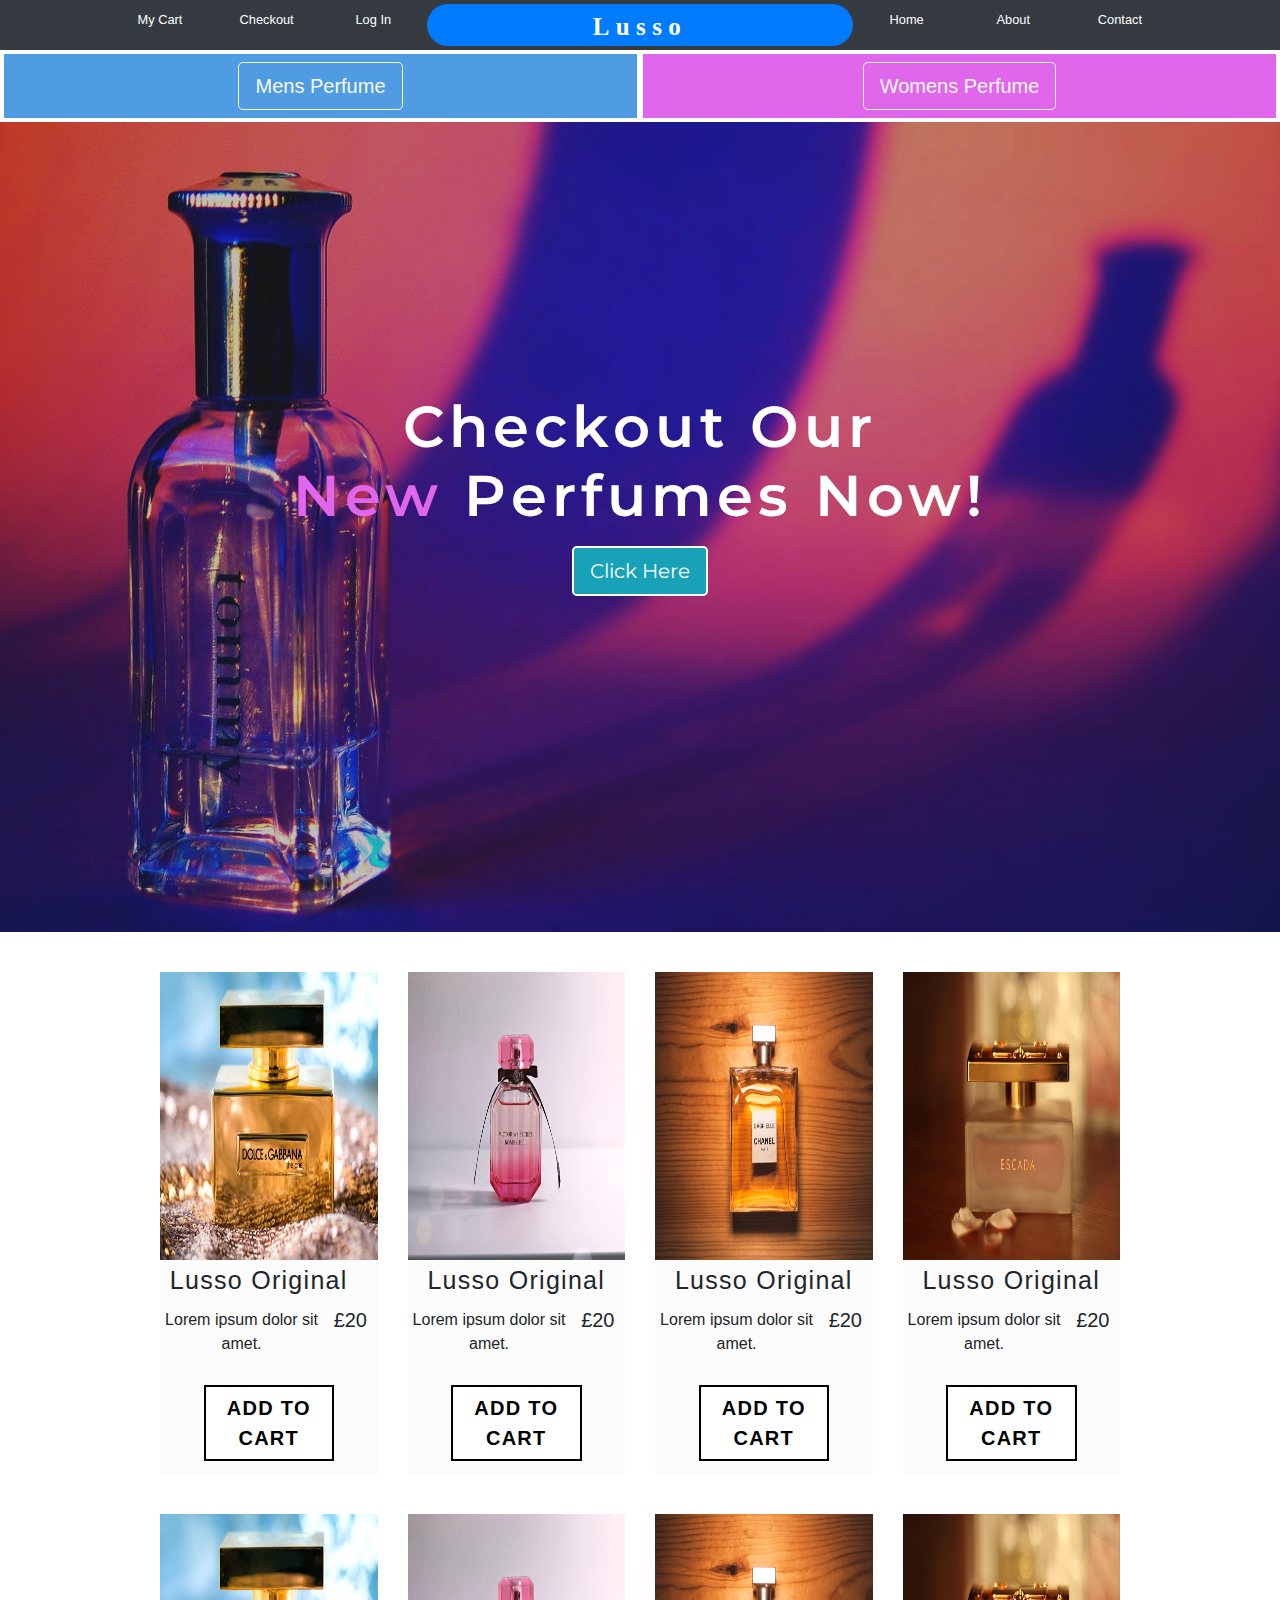
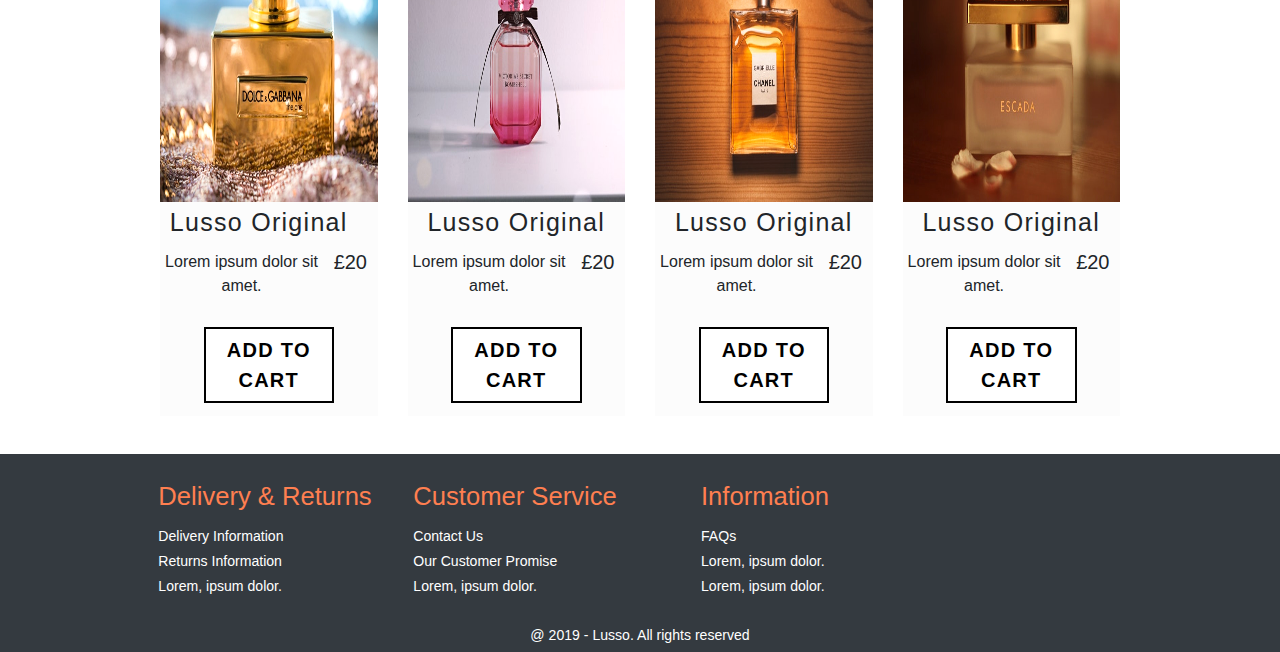
<file: Projects/AdumsWebsite/index.html>
<!DOCTYPE html>
<html lang="en">
<head>
    <meta charset="UTF-8">
    <meta name="viewport" content="width=device-width, initial-scale=1.0">
    <meta http-equiv="X-UA-Compatible" content="ie=edge">

    <!-- Css - Files -->
    <link 
    rel="stylesheet" 
    href="CSS/style.css">

    <link 
    href="https://stackpath.bootstrapcdn.com/bootstrap/4.3.1/css/bootstrap.min.css" 
    rel="stylesheet" 
    integrity="sha384-ggOyR0iXCbMQv3Xipma34MD+dH/1fQ784/j6cY/iJTQUOhcWr7x9JvoRxT2MZw1T" 
    crossorigin="anonymous">

    <link 
    href="https://fonts.googleapis.com/css?family=Montserrat|Roboto+Slab&display=swap"
    rel="stylesheet"> 

    <link rel="stylesheet" 
    href="https://cdnjs.cloudflare.com/ajax/libs/font-awesome/4.7.0/css/font-awesome.min.css">

    <link rel="stylesheet" href="https://use.fontawesome.com/releases/v5.8.2/css/all.css" 
          integrity="sha384-oS3vJWv+0UjzBfQzYUhtDYW+Pj2yciDJxpsK1OYPAYjqT085Qq/1cq5FLXAZQ7Ay" 
          crossorigin="anonymous">



    <title>Lusso</title>
</head>

<body>
    
    <!--        --><!--        --><!--        -->

    <!--        --><!-- Navbar --><!--        -->
    
    <!--        --><!--        --><!--        -->
    
    <div class="container-fluid bg-dark">
        <div class="row  pt-1 text-white j-nav">
            <div class="col-md-1 pt-2 text-center"><h1 class="nav-links"></h1></div>
            <div class="col-md-1 pt-2 text-center"><h1 class="nav-links">My Cart</h1></div>
            <div class="col-md-1 pt-2 text-center"><h1 class="nav-links">Checkout</h1></div>
            <div class="col-md-1 pt-2 text-center"><h1 class="nav-links">Log In</h1></div>
            <div class="col-md-4 mb-1 text-center pt-1 logo bg-primary">Lusso</div>
            <div class="col-md-1 pt-2 text-center"><h1 class="nav-links" id="home">Home</h1></div>
            <div class="col-md-1 pt-2 text-center"><h1 class="nav-links">About</h1></div>
            <div class="col-md-1 pt-2 text-center"><h1 class="nav-links">Contact</h1></div>
            <div class="col-md-1 pt-2 text-center"><h1 class="nav-links"></h1></div>
        </div>
    </div>

    <div class="container-fluid">
        <div class="p-1 row j-perfume">

            <div class="col-md-6 text-center j-men p-1">
                <button type="button" class="btn btn-outline-light m-1 btn-lg">Mens Perfume</button>
            </div>

            <div class="col-md-6 text-center j-women p-1">
                <button type="button" class="btn btn-outline-light m-1 btn-lg">Womens Perfume</button>
            </div>

        </div>
    </div>


    <!--        --><!--         --><!--        -->

    <!--        --><!--  Intro  --><!--        -->
    
    <!--        --><!--         --><!--        -->

    <div class="j-container">
        <img class="j-img" src="CSS/images/img1.jpg" alt="">

        <div class="j-heading">
            <h1 class="text-white pb-2">
                Checkout Our<br> <span class="j-text">New</span>  Perfumes Now!
            </h1>
            <button type="button" class="btn btn-info btn-lg j-btn">Click Here</button>
        </div>
    </div>




    <!--        --><!--            --><!--        -->

    <!--        --><!--  Products  --><!--        -->
    
    <!--        --><!--            --><!--        -->



    <div class="product-container j-section">
        <!-- <h1 class="text-center j-product-heading">Products</h1> -->

        <div class="row">

            <div class="col-md-3 j-product">
                <img class="product-img" src="CSS/images/product-img1.jpg" alt="">
                <div class="product-info text-center">
                    <h1 class="product-heading"> Lusso Original<i class="fas fa-sort-down"></i></h1>
                    <p class="product-details">Lorem ipsum dolor sit amet.</p>
                    <h1 class="product-price">£20</h1>
                    <button type="button" class="product-buy">Add to cart</button>
                </div>
            </div>

            <div class="col-md-3 j-product">
                <img class="product-img" src="CSS/images/product-img2.jpg" alt="">
                <div class="product-info text-center">
                    <h1 class="product-heading"> Lusso Original </h1>
                    <p class="product-details">Lorem ipsum dolor sit amet.</p>
                    <h1 class="product-price">£20</h1>
                    <button type="button" class="product-buy">Add to cart</button>
                </div>
            </div>

            <div class="col-md-3 j-product">
            <img class="product-img" src="CSS/images/product-img3.jpg" alt="">
                <div class="product-info text-center">
                    <h1 class="product-heading"> Lusso Original </h1>
                    <p class="product-details">Lorem ipsum dolor sit amet.</p>
                    <h1 class="product-price">£20</h1>
                    <button type="button" class="product-buy">Add to cart</button>
                </div>
            </div>

            <div class="col-md-3 j-product">
                <img class="product-img" src="CSS/images/product-img4.jpg" alt="">
                <div class="product-info text-center">
                    <h1 class="product-heading"> Lusso Original </h1>
                    <p class="product-details">Lorem ipsum dolor sit amet.</p>
                    <h1 class="product-price">£20</h1>
                    <button type="button" class="product-buy">Add to cart</button>
                </div>
            </div>

            <div class="col-md-3 j-product">
                <img class="product-img" src="CSS/images/product-img1.jpg" alt="">
                <div class="product-info text-center">
                    <h1 class="product-heading"> Lusso Original<i class="fas fa-sort-down"></i></h1>
                    <p class="product-details">Lorem ipsum dolor sit amet.</p>
                    <h1 class="product-price">£20</h1>
                    <button type="button" class="product-buy">Add to cart</button>
                </div>
            </div>

            <div class="col-md-3 j-product">
                <img class="product-img" src="CSS/images/product-img2.jpg" alt="">
                <div class="product-info text-center">
                    <h1 class="product-heading"> Lusso Original </h1>
                    <p class="product-details">Lorem ipsum dolor sit amet.</p>
                    <h1 class="product-price">£20</h1>
                    <button type="button" class="product-buy">Add to cart</button>
                </div>
            </div>

            <div class="col-md-3 j-product">
            <img class="product-img" src="CSS/images/product-img3.jpg" alt="">
                <div class="product-info text-center">
                    <h1 class="product-heading"> Lusso Original </h1>
                    <p class="product-details">Lorem ipsum dolor sit amet.</p>
                    <h1 class="product-price">£20</h1>
                    <button type="button" class="product-buy">Add to cart</button>
                </div>
            </div>

            <div class="col-md-3 j-product">
                <img class="product-img" src="CSS/images/product-img4.jpg" alt="">
                <div class="product-info text-center">
                    <h1 class="product-heading"> Lusso Original </h1>
                    <p class="product-details">Lorem ipsum dolor sit amet.</p>
                    <h1 class="product-price">£20</h1>
                    <button type="button" class="product-buy">Add to cart</button>
                </div>
            </div>

            <!-- <div class="col-md-12">
                <div class="product-footer text-center">
                    <h1>Information</h1>
                    Lorem ipsum dolor sit amet consectetur, 
                    adipisicing elit. Sint molestias voluptatibus voluptatum expedita 
                    vero dignissimos, vel dolorum nisi adipisci accusamus ducimus quo 
                    debitis ex dolorem doloribus maxime velit consequuntur at.
                </div>
            </div> -->
        </div>
    </div>



    <!--        --><!--          --><!--        -->

    <!--        --><!--  Footer  --><!--        -->
    
    <!--        --><!--          --><!--        -->


    <div class="container-fluid bg-dark">
        <div class="footer">

            <div class="footerFirst">
                <h1 class="footerHeading">Delivery & Returns</h1>
                <h1 class="footerContent" id="delivery">Delivery Information</h1>
                <h1 class="footerContent" id="return">Returns Information</h1>
                <h1 class="footerContent">Lorem, ipsum dolor.</h1>
            </div>

            <div class="footerSecond">
                <h1 class="footerHeading">Customer Service</h1>
                <h1 class="footerContent">Contact Us</h1>
                <h1 class="footerContent">Our Customer Promise</h1>
                <h1 class="footerContent">Lorem, ipsum dolor.</h1>
            </div>

            <div class="footerThird">
                <h1 class="footerHeading">Information</h1>
                <h1 class="footerContent">FAQs</h1>
                <h1 class="footerContent">Lorem, ipsum dolor.</h1>
                <h1 class="footerContent">Lorem, ipsum dolor.</h1>
            </div>

            <div class="footerFourth">
                <h1 class="socialLinks"><i class="fab fa-instagram"></i></h1>
                <h1 class="socialLinks"><i class="fab fa-instagram"></i></h1>
                <h1 class="socialLinks"><i class="fab fa-instagram"></i></h1>
                <h1 class="socialLinks"><i class="fab fa-instagram"></i></h1>
            </div>

            <div class="footerFooter">
                <h1 class="footerText">@ 2019 - Lusso. All rights reserved</h1>
            </div>

        </div>
    </div>







<script src="https://code.jquery.com/jquery-3.4.1.js"
integrity="sha256-WpOohJOqMqqyKL9FccASB9O0KwACQJpFTUBLTYOVvVU="
crossorigin="anonymous"></script>
<script src="JavaScript/main.js"></script>
</body>
</html>
</file>
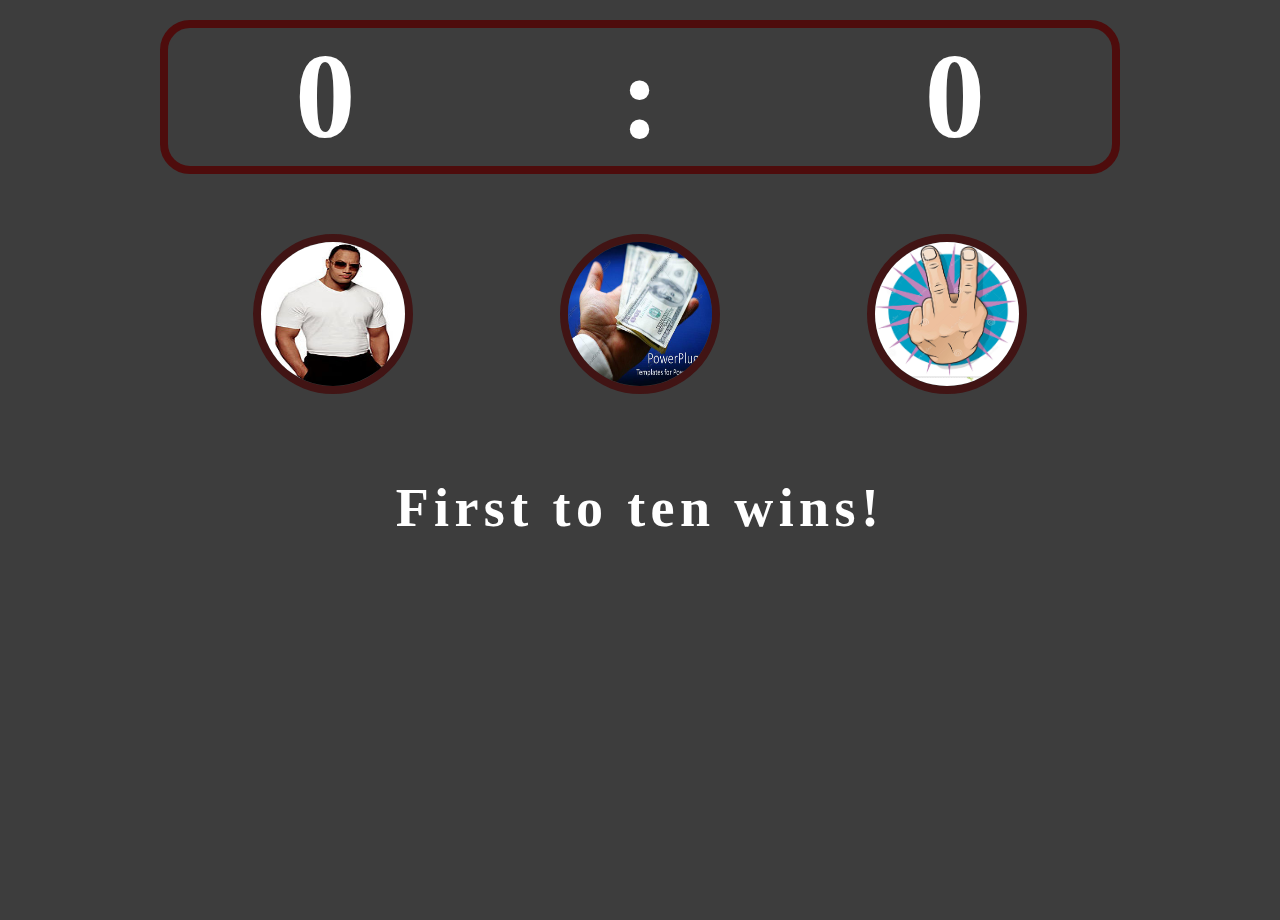
<file: Projects/RockPaperScissors/index.html>
<!DOCTYPE html>
<html lang="en">
<head>
    <meta charset="UTF-8">
    <meta name="viewport" content="width=device-width, initial-scale=1.0">
    <meta http-equiv="X-UA-Compatible" content="ie=edge">
    <link rel="stylesheet" href="Css/style.css">
    <title>Document</title>
</head>
<body>

<div class="scoreContainer">
    <h2 id="userScore">0</h2>
    <h2>:</h2>
    <h2 id="computerScore">0</h2>
</div>


<div class="rpsContainer">
    <img src="rock.png"  title="rock" alt="rock" onclick="rock()" id="rock">
    <img src="paper.png"  title="paper" alt="paper" onclick="paper()" id="paper">
    <img src="scissors.png" title="scissors" alt="scissors" onclick="scissors()" id="scissors">
</div>

<div class="resultContainer">
    <h1 id="result">First to ten wins!</h1>
</div>

<script
  src="https://code.jquery.com/jquery-3.4.1.js"
  integrity="sha256-WpOohJOqMqqyKL9FccASB9O0KwACQJpFTUBLTYOVvVU="
  crossorigin="anonymous"></script>
<script src="Javascript/main.js"></script>

</body>
</html>
</file>
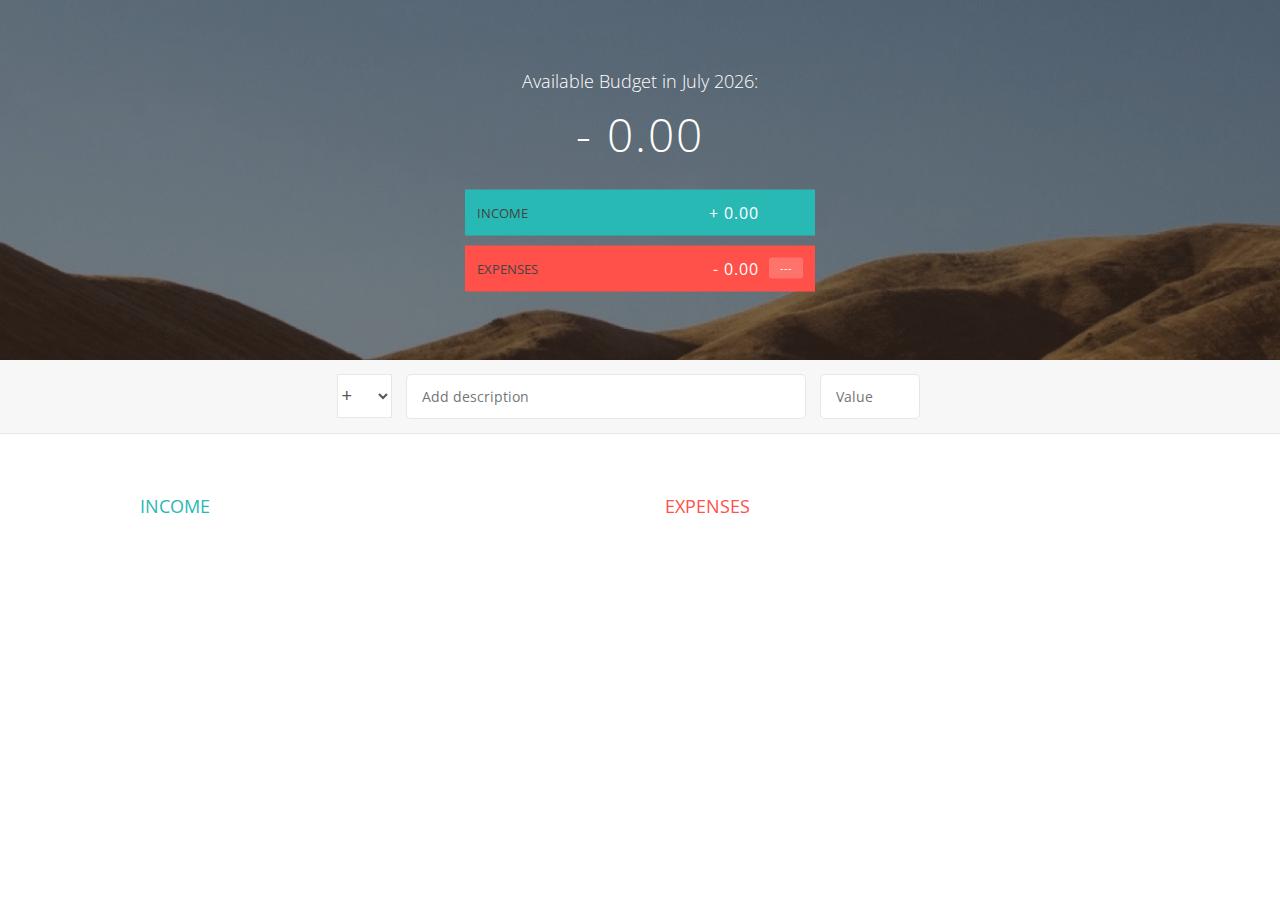
<file: Projects/todoApp/index.html>
<!DOCTYPE html>
<html lang="en">
    <head>
        <meta charset="UTF-8">
        <link href="https://fonts.googleapis.com/css?family=Open+Sans:100,300,400,600" rel="stylesheet" type="text/css">
        <link href="http://code.ionicframework.com/ionicons/2.0.1/css/ionicons.min.css" rel="stylesheet" type="text/css">
        <link type="text/css" rel="stylesheet" href="style.css">
        <meta http-equiv="X-UA-Compatible" content="IE=8;FF=3;OtherUA=4" />
        <title>Budgety</title>
    </head>
    <body>
        
        <div class="top">
            <div class="budget">
                <div class="budget__title">
                    Available Budget in <span class="budget__title--month">%Month%</span>:
                </div>
                
                <div class="budget__value"></div>
                
                <div class="budget__income clearfix">
                    <div class="budget__income--text">Income</div>
                    <div class="right">
                        <div class="budget__income--value">+ 4,300.00</div>
                        <div class="budget__income--percentage">&nbsp;</div>
                    </div>
                </div>
                
                <div class="budget__expenses clearfix">
                    <div class="budget__expenses--text">Expenses</div>
                    <div class="right clearfix">
                        <div class="budget__expenses--value">- 1,954.36</div>
                        <div class="budget__expenses--percentage">45%</div>
                    </div>
                </div>
            </div>
        </div>
        
        
        
        <div class="bottom">
            <div class="add">
                <div class="add__container">
                    <select class="add__type">
                        <option value="inc" selected>+</option>
                        <option value="exp">-</option>
                    </select>
                    <input type="text" class="add__description" placeholder="Add description">
                    <input type="number" class="add__value" placeholder="Value">
                    <button class="add__btn"><i class="ion-ios-checkmark-outline"></i></button>
                </div>
            </div>
            
            <div class="container clearfix">
                <div class="income">
                    <h2 class="icome__title">Income</h2>
                    
                    <div class="income__list">
                       
                        <!--
                        <div class="item clearfix" id="income-0">
                            <div class="item__description">Salary</div>
                            <div class="right clearfix">
                                <div class="item__value">+ 2,100.00</div>
                                <div class="item__delete">
                                    <button class="item__delete--btn"><i class="ion-ios-close-outline"></i></button>
                                </div>
                            </div>
                        </div>
                        
                        <div class="item clearfix" id="income-1">
                            <div class="item__description">Sold car</div>
                            <div class="right clearfix">
                                <div class="item__value">+ 1,500.00</div>
                                <div class="item__delete">
                                    <button class="item__delete--btn"><i class="ion-ios-close-outline"></i></button>
                                </div>
                            </div>
                        </div>
                        -->
                        
                    </div>
                </div>
                
                
                
                <div class="expenses">
                    <h2 class="expenses__title">Expenses</h2>
                    
                    <div class="expenses__list">
                       
                        <!--
                        <div class="item clearfix" id="expense-0">
                            <div class="item__description">Apartment rent</div>
                            <div class="right clearfix">
                                <div class="item__value">- 900.00</div>
                                <div class="item__percentage">21%</div>
                                <div class="item__delete">
                                    <button class="item__delete--btn"><i class="ion-ios-close-outline"></i></button>
                                </div>
                            </div>
                        </div>

                        <div class="item clearfix" id="expense-1">
                            <div class="item__description">Grocery shopping</div>
                            <div class="right clearfix">
                                <div classs="item__value">- 435.28</div>
                                <div class="item__percentage">10%</div>
                                <div class="item__delete">
                                    <button class="item__delete--btn"><i class="ion-ios-close-outline"></i></button>
                                </div>
                            </div>
                        </div>
                        -->
                        
                    </div>
                </div>
            </div>
            
            
        </div>
        
        <script src="app.js"></script>
    </body>
</html>
</file>
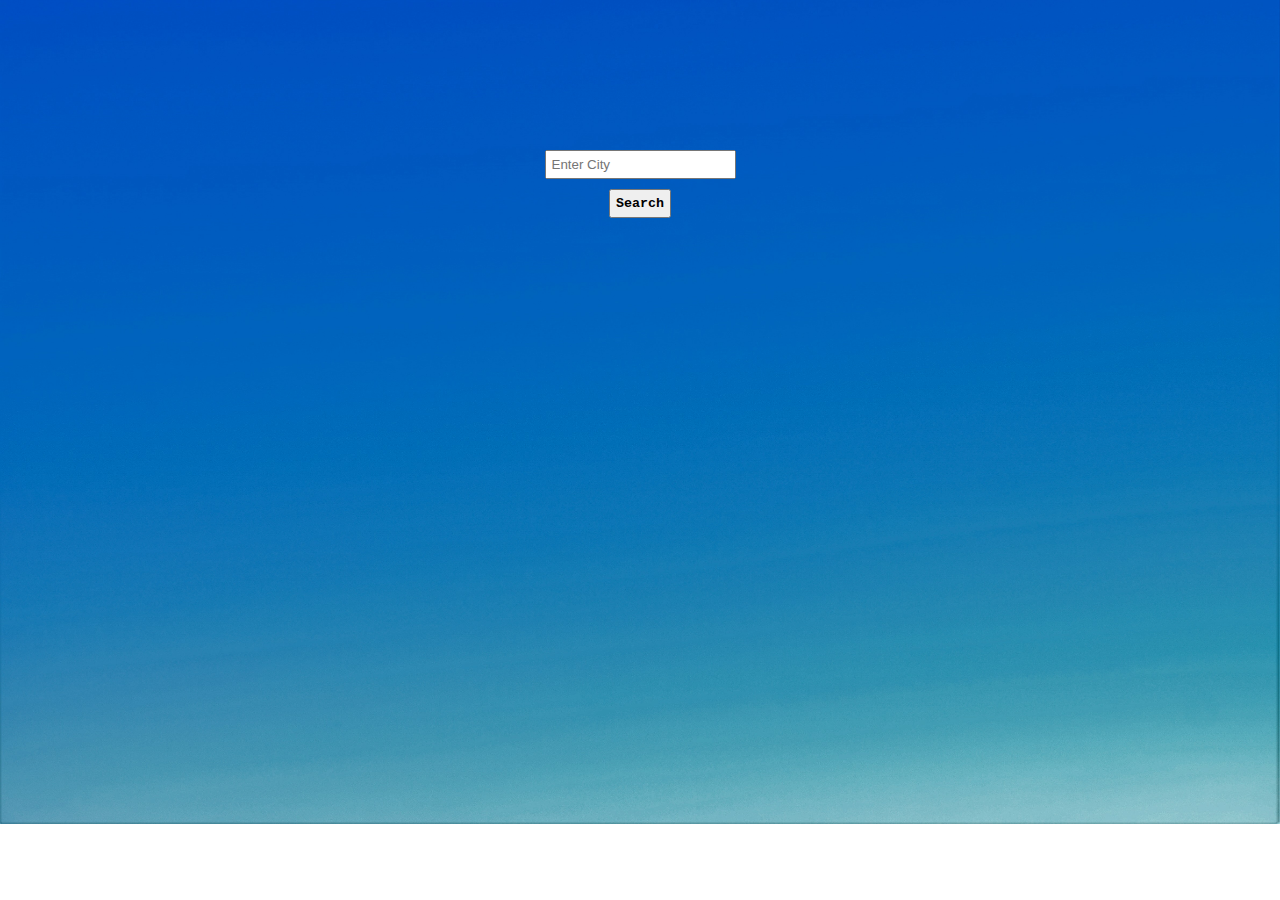
<file: Projects/weatherApp/index.html>
<!DOCTYPE html>
<html lang="en">
<head>
    <meta charset="UTF-8">
    <meta name="viewport" content="width=device-width, initial-scale=1.0">
    <meta http-equiv="Content-Security-Policy" content="ie=edge">
    <title>Weather App</title>
    <link rel="stylesheet" href="css/style.css">
</head>
<body>
    
    
    <div class="container1">
        <input id="place" type="text" placeholder="Enter City"></input>
        <button id="btn1" onclick="getWeather()">Search</button>
    </div>

     <div class="container" id="info">
         
     </div>

    <script
  src="https://code.jquery.com/jquery-3.4.1.js"
  integrity="sha256-WpOohJOqMqqyKL9FccASB9O0KwACQJpFTUBLTYOVvVU="
  crossorigin="anonymous"></script>
    <script src="js/main.js"></script>
</body>
</html>
</file>
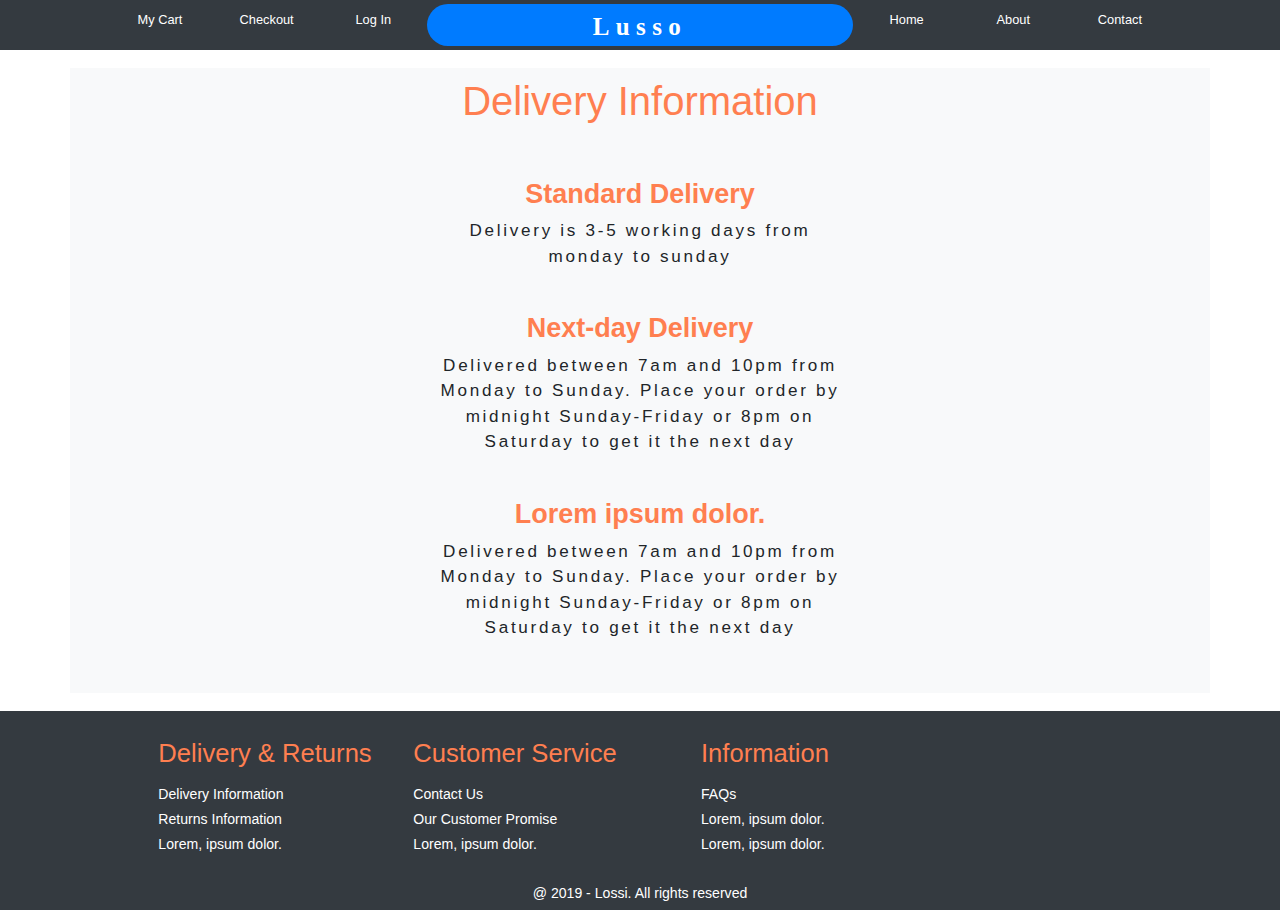
<file: Projects/AdumsWebsite/delivery.html>
<!DOCTYPE html>
<html lang="en">
<head>
    <meta charset="UTF-8">
    <meta name="viewport" content="width=device-width, initial-scale=1.0">
    <meta http-equiv="X-UA-Compatible" content="ie=edge">

    <link 
    rel="stylesheet" 
    href="CSS/style.css">

    <link 
    href="https://stackpath.bootstrapcdn.com/bootstrap/4.3.1/css/bootstrap.min.css" 
    rel="stylesheet" 
    integrity="sha384-ggOyR0iXCbMQv3Xipma34MD+dH/1fQ784/j6cY/iJTQUOhcWr7x9JvoRxT2MZw1T" 
    crossorigin="anonymous">

    <link rel="stylesheet" href="https://use.fontawesome.com/releases/v5.8.2/css/all.css" 
    integrity="sha384-oS3vJWv+0UjzBfQzYUhtDYW+Pj2yciDJxpsK1OYPAYjqT085Qq/1cq5FLXAZQ7Ay" 
    crossorigin="anonymous">

    <title>Document</title>
</head>
<body>
    
    <!--        --><!--        --><!--        -->

    <!--        --><!-- Navbar --><!--        -->
    
    <!--        --><!--        --><!--        -->
    <div class="container-fluid bg-dark">
        <div class="row  pt-1 text-white j-nav">
            <div class="col-md-1 pt-2 text-center"><h1 class="nav-links"></h1></div>
            <div class="col-md-1 pt-2 text-center"><h1 class="nav-links">My Cart</h1></div>
            <div class="col-md-1 pt-2 text-center"><h1 class="nav-links">Checkout</h1></div>
            <div class="col-md-1 pt-2 text-center"><h1 class="nav-links">Log In</h1></div>
            <div class="col-md-4 mb-1 text-center pt-1 logo bg-primary">Lusso</div>
            <div class="col-md-1 pt-2 text-center"><h1 class="nav-links" id="home">Home</h1></div>
            <div class="col-md-1 pt-2 text-center"><h1 class="nav-links">About</h1></div>
            <div class="col-md-1 pt-2 text-center"><h1 class="nav-links">Contact</h1></div>
            <div class="col-md-1 pt-2 text-center"><h1 class="nav-links"></h1></div>
        </div>
    </div>


    <!--        --><!--                 --><!--        -->

    <!--        --><!-- DeliverySection --><!--        -->
    
    <!--        --><!--                 --><!--        -->
    <div class="container bg-light delivery">
        <div class="deliveryHeader">
            <h1 class="text-center">Delivery Information</h1>
        </div>
        <div class="deliveryContainer">
            <div class="deliveryContent">
                <h1 class="deliveryTextHeading">Standard Delivery</h1>
                <p class="deliveryText">
                    Delivery is 3-5 working days from monday to sunday
                </p>
            </div>
            <div class="deliveryContent">
                <h1 class="deliveryTextHeading">Next-day Delivery</h1>
                <p class="deliveryText">
                    Delivered between 7am and 10pm from Monday to Sunday.
                    Place your order by midnight Sunday-Friday or 8pm on 
                    Saturday to get it the next day
                </p>
            </div>
            <div class="deliveryContent">
                <h1 class="deliveryTextHeading">Lorem ipsum dolor.</h1>
                <p class="deliveryText">
                    Delivered between 7am and 10pm from Monday to Sunday.
                    Place your order by midnight Sunday-Friday or 8pm on 
                    Saturday to get it the next day
                </p>
            </div>
        </div>
    </div>


    <!--        --><!--          --><!--        -->

    <!--        --><!--  Footer  --><!--        -->
    
    <!--        --><!--          --><!--        -->

    <div class="container-fluid bg-dark">
            <div class="footer">
                <div class="footerFirst">
                    <h1 class="footerHeading">Delivery & Returns</h1>
                    <h1 class="footerContent" id="delivery">Delivery Information</h1>
                    <h1 class="footerContent" id="return">Returns Information</h1>
                    <h1 class="footerContent">Lorem, ipsum dolor.</h1>
                </div>
                <div class="footerSecond">
                    <h1 class="footerHeading">Customer Service</h1>
                    <h1 class="footerContent">Contact Us</h1>
                    <h1 class="footerContent">Our Customer Promise</h1>
                    <h1 class="footerContent">Lorem, ipsum dolor.</h1>
                </div>
                <div class="footerThird">
                    <h1 class="footerHeading">Information</h1>
                    <h1 class="footerContent">FAQs</h1>
                    <h1 class="footerContent">Lorem, ipsum dolor.</h1>
                    <h1 class="footerContent">Lorem, ipsum dolor.</h1>
                </div>
                <div class="footerFourth">
                    <h1 class="socialLinks"><i class="fab fa-instagram"></i></h1>
                    <h1 class="socialLinks"><i class="fab fa-instagram"></i></h1>
                    <h1 class="socialLinks"><i class="fab fa-instagram"></i></h1>
                    <h1 class="socialLinks"><i class="fab fa-instagram"></i></h1>
                </div>
                <div class="footerFooter">
                    <h1 class="footerText">@ 2019 - Lossi. All rights reserved</h1>
                </div>
            </div>
        </div>


<script src="https://code.jquery.com/jquery-3.4.1.js"
integrity="sha256-WpOohJOqMqqyKL9FccASB9O0KwACQJpFTUBLTYOVvVU="
crossorigin="anonymous"></script>
<script src="JavaScript/main.js"></script>
</body>
</html>
</file>
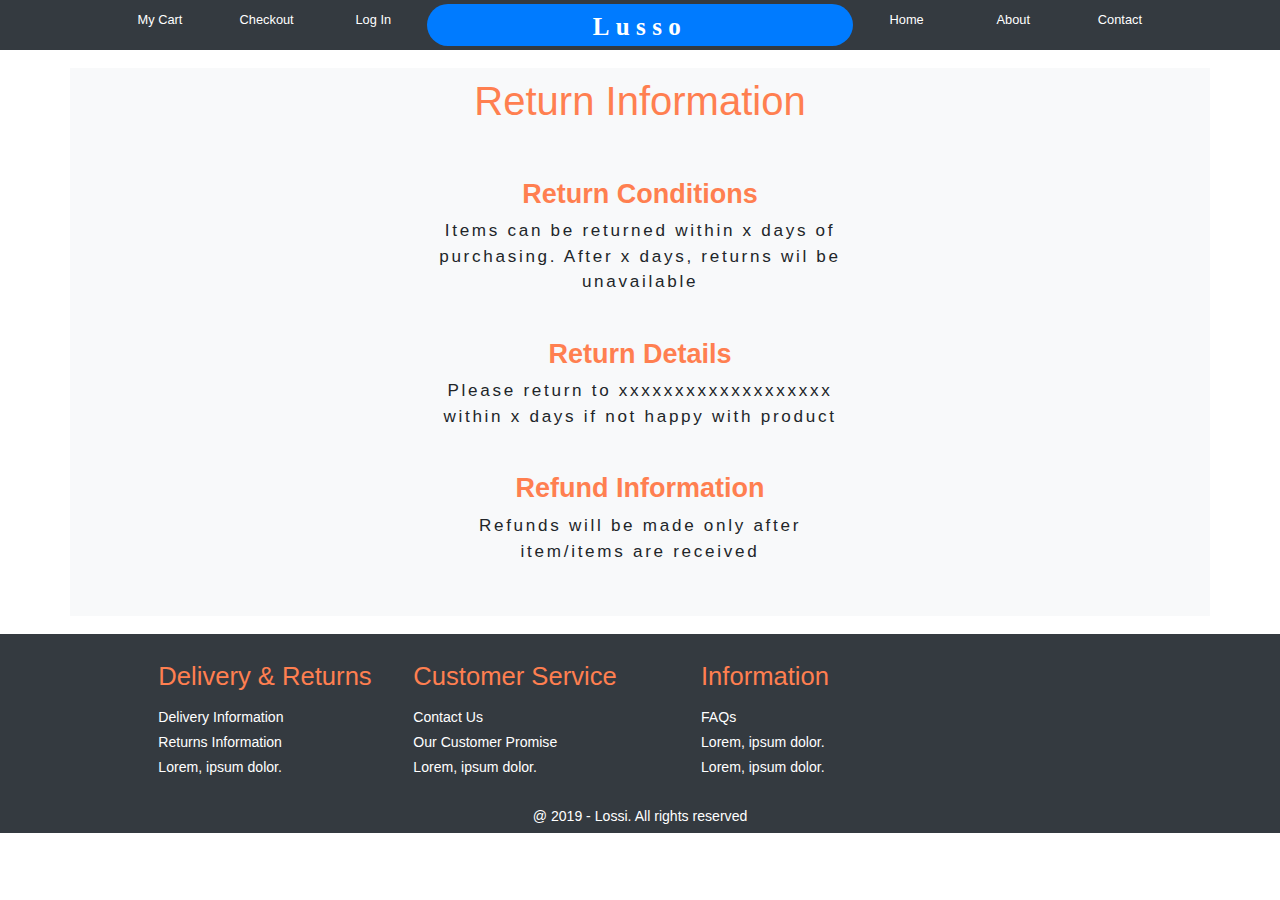
<file: Projects/AdumsWebsite/return.html>
<!DOCTYPE html>
<html lang="en">
<head>
    <meta charset="UTF-8">
    <meta name="viewport" content="width=device-width, initial-scale=1.0">
    <meta http-equiv="X-UA-Compatible" content="ie=edge">

    <link 
    rel="stylesheet" 
    href="CSS/style.css">

    <link 
    href="https://stackpath.bootstrapcdn.com/bootstrap/4.3.1/css/bootstrap.min.css" 
    rel="stylesheet" 
    integrity="sha384-ggOyR0iXCbMQv3Xipma34MD+dH/1fQ784/j6cY/iJTQUOhcWr7x9JvoRxT2MZw1T" 
    crossorigin="anonymous">

    <link rel="stylesheet" href="https://use.fontawesome.com/releases/v5.8.2/css/all.css" 
    integrity="sha384-oS3vJWv+0UjzBfQzYUhtDYW+Pj2yciDJxpsK1OYPAYjqT085Qq/1cq5FLXAZQ7Ay" 
    crossorigin="anonymous">

    <title>Document</title>
</head>
<body>
    
    <!--        --><!--        --><!--        -->

    <!--        --><!-- Navbar --><!--        -->
    
    <!--        --><!--        --><!--        -->
    <div class="container-fluid bg-dark">
        <div class="row  pt-1 text-white j-nav">
            <div class="col-md-1 pt-2 text-center"><h1 class="nav-links"></h1></div>
            <div class="col-md-1 pt-2 text-center"><h1 class="nav-links">My Cart</h1></div>
            <div class="col-md-1 pt-2 text-center"><h1 class="nav-links">Checkout</h1></div>
            <div class="col-md-1 pt-2 text-center"><h1 class="nav-links">Log In</h1></div>
            <div class="col-md-4 mb-1 text-center pt-1 logo bg-primary">Lusso</div>
            <div class="col-md-1 pt-2 text-center"><h1 class="nav-links" id="home">Home</h1></div>
            <div class="col-md-1 pt-2 text-center"><h1 class="nav-links">About</h1></div>
            <div class="col-md-1 pt-2 text-center"><h1 class="nav-links">Contact</h1></div>
            <div class="col-md-1 pt-2 text-center"><h1 class="nav-links"></h1></div>
        </div>
    </div>


    <!--        --><!--                 --><!--        -->

    <!--        --><!-- DeliverySection --><!--        -->
    
    <!--        --><!--                 --><!--        -->
    <div class="container bg-light delivery">
        <div class="deliveryHeader">
            <h1 class="text-center">Return Information</h1>
        </div>
        <div class="deliveryContainer">
            <div class="deliveryContent">
                <h1 class="deliveryTextHeading">Return Conditions</h1>
                <p class="deliveryText">
                    Items can be returned within x days of purchasing.
                    After x days, returns wil be unavailable
                </p>
            </div>
            <div class="deliveryContent">
                <h1 class="deliveryTextHeading">Return Details</h1>
                <p class="deliveryText">
                    Please return to xxxxxxxxxxxxxxxxxxx within x days
                    if not happy with product
                </p>
            </div>
            <div class="deliveryContent">
                <h1 class="deliveryTextHeading">Refund Information</h1>
                <p class="deliveryText">
                    Refunds will be made only after item/items are 
                    received
                </p>
            </div>
        </div>
    </div>


    <!--        --><!--          --><!--        -->

    <!--        --><!--  Footer  --><!--        -->
    
    <!--        --><!--          --><!--        -->

    <div class="container-fluid bg-dark">
            <div class="footer">
                <div class="footerFirst">
                    <h1 class="footerHeading">Delivery & Returns</h1>
                    <h1 class="footerContent" id="delivery">Delivery Information</h1>
                    <h1 class="footerContent" id="return">Returns Information</h1>
                    <h1 class="footerContent">Lorem, ipsum dolor.</h1>
                </div>
                <div class="footerSecond">
                    <h1 class="footerHeading">Customer Service</h1>
                    <h1 class="footerContent">Contact Us</h1>
                    <h1 class="footerContent">Our Customer Promise</h1>
                    <h1 class="footerContent">Lorem, ipsum dolor.</h1>
                </div>
                <div class="footerThird">
                    <h1 class="footerHeading">Information</h1>
                    <h1 class="footerContent">FAQs</h1>
                    <h1 class="footerContent">Lorem, ipsum dolor.</h1>
                    <h1 class="footerContent">Lorem, ipsum dolor.</h1>
                </div>
                <div class="footerFourth">
                    <h1 class="socialLinks"><i class="fab fa-instagram"></i></h1>
                    <h1 class="socialLinks"><i class="fab fa-instagram"></i></h1>
                    <h1 class="socialLinks"><i class="fab fa-instagram"></i></h1>
                    <h1 class="socialLinks"><i class="fab fa-instagram"></i></h1>
                </div>
                <div class="footerFooter">
                    <h1 class="footerText">@ 2019 - Lossi. All rights reserved</h1>
                </div>
            </div>
        </div>


<script src="https://code.jquery.com/jquery-3.4.1.js"
integrity="sha256-WpOohJOqMqqyKL9FccASB9O0KwACQJpFTUBLTYOVvVU="
crossorigin="anonymous"></script>
<script src="JavaScript/main.js"></script>
</body>
</html>
</file>
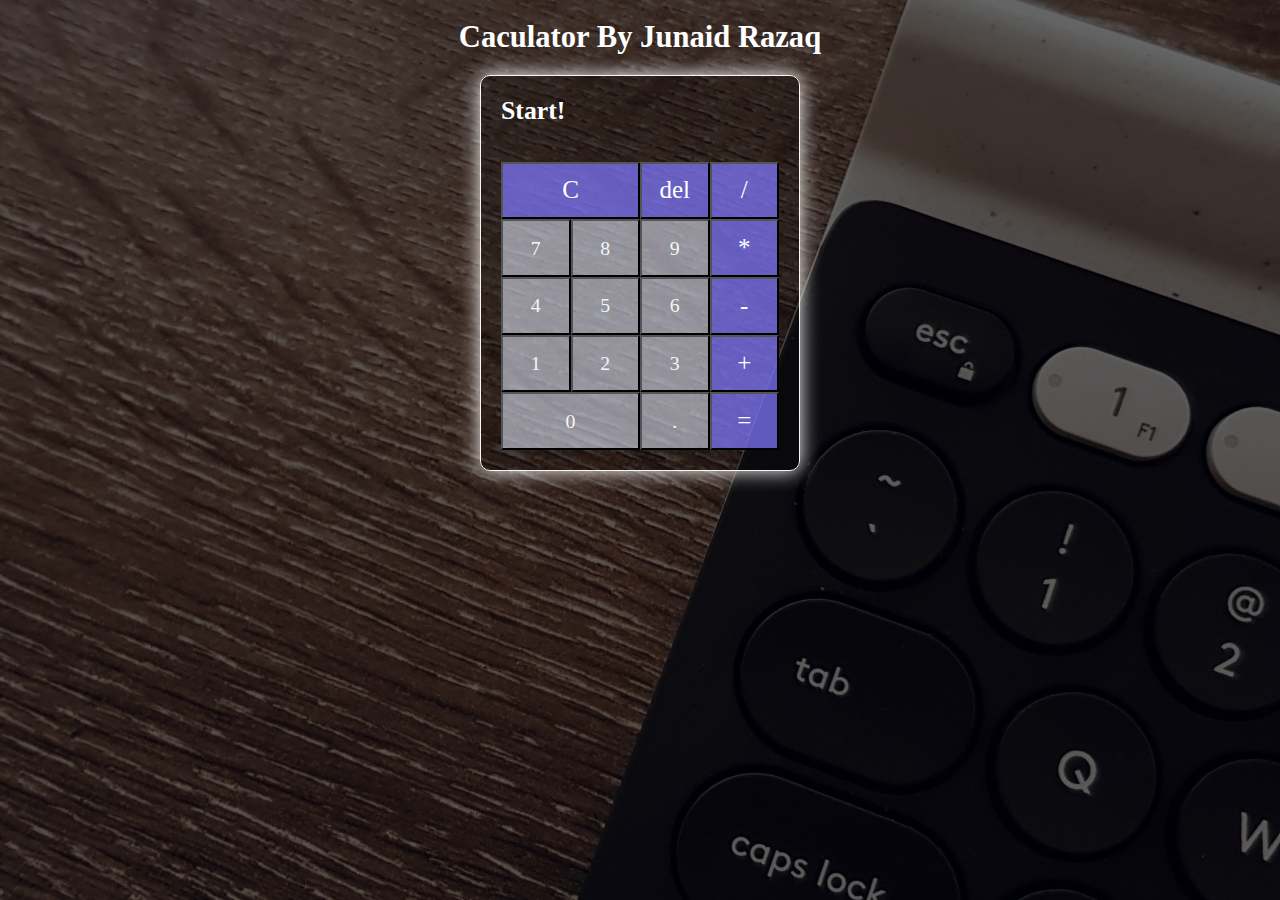
<file: Projects/calculator/calculator.html>
<!DOCTYPE html>
<html lang="en">
<head>
    <meta charset="UTF-8">
    <meta name="viewport" content="width=device-width, initial-scale=1.0">
    <meta http-equiv="X-UA-Compatible" content="ie=edge">
    <title>Calculator</title>
    <link rel="stylesheet" href="css/style.css">
</head>
<body>

    <div class="color-overlay"></div>
    <div class="heading">
        <h1>Caculator By Junaid Razaq</h1>
    </div>


    <div class="buttonWrap">
        <!--InputDisplay-->
        <div class="btnDisplay">
            <h3 class="both" id="updateDisplay">Start!</h3>
            <h2 class="both" id="display"></h2>
        </div>
        <!--AllButtons-->
        <button class = "calc-btns"  id="btnc" onclick="empty()">C</button>
        <button class = "calc-btns"  id="btnBack" onclick="backSpace()">del</button>
        <button class = "calc-btns"  id="btn/" onclick="insert('/')">/</button>
        <button class = "calc-num"  id="btn7" onclick="insert(7)">7</button>
        <button class = "calc-num"  id="btn8" onclick="insert(8)">8</button>
        <button class = "calc-num"  id="btn9" onclick="insert(9)" >9</button>
        <button class = "calc-btns"  id="btnX" onclick="insert('*')" >*</button>
        <button class = "calc-num"  id="btn4" onclick="insert(4)" >4</button>
        <button class = "calc-num"  id="btn5" onclick="insert(5)" >5</button>
        <button class = "calc-num"  id="btn6" onclick="insert(6)" >6</button>
        <button class = "calc-btns"  id="btn-" onclick="insert('-')">-</button>
        <button class = "calc-num"  id="btn1" onclick="insert(1)">1</button>
        <button class = "calc-num"  id="btn2" onclick="insert(2)">2</button>
        <button class = "calc-num"  id="btn3" onclick="insert(3)">3</button>
        <button class = "calc-btns"  id="btn+" onclick="insert('+')">+</button>
        <button class = "calc-num"  id="btn0" onclick="insert(0)">0</button>
        <button class = "calc-num"  id="btn." onclick="insert('.')">.</button>
        <button class = "calc-btns"  id="btn=" onclick="equals()">=</button>
    </div>


    <script
    src="https://code.jquery.com/jquery-3.4.1.js"
    integrity="sha256-WpOohJOqMqqyKL9FccASB9O0KwACQJpFTUBLTYOVvVU="
    crossorigin="anonymous"></script>
    <script src="Javascript/main.js"></script>
</body>
</html>
</file>
<file: Projects/AdumsWebsite/CSS/style.css>
*{ margin: 0; padding: 0; }

.text-center{ text-align: center; }

/*         */ /*         */ /*         */
/*         */ /* Nav Bar */ /*         */
/*         */ /*         */ /*         */

.col-md-1{ transition: color .6s, transform .6s; }

.col-md-1:hover{
    color: #ff0000;
    cursor: pointer;
    transform:translate(2px, 2px); }

.col-md-1::after{
    content: '';
    display: block;
    width: 0; height: 2px;
    background: #ff0000;
    transition: width .6s; }

.col-md-1:hover::after{ width:90%; }

.nav-links{ font-size: 1vw; }


.logo{
    font-size: 25px; font-weight: 610; font-family: fantasy;
    letter-spacing: .5vw;
    border-radius: 30px; }


/*         */ /*                   */ /*         */
/*         */ /*   Under Nav Bar   */ /*         */
/*         */ /*                   */ /*         */


.j-women{
    letter-spacing: .4vw;
    background-color: #e067eb;
    border-left: #ffffff 3px solid; }

.j-men{
    letter-spacing: .4vw;
    background-color: #509ce2;
    border-right: #ffffff 3px solid; }

@media only screen and (max-width:800px){
    .j-men, .j-women{ border: none; }
    .j-men{ margin-bottom: 3px; } }




/*         */ /*                     */ /*         */
/*         */ /*   Heading Section   */ /*         */
/*         */ /*                     */ /*         */

.j-img{
    width: 100%; height: 90vh;
    filter: brightness(80%);
    z-index: -1; }

.j-heading{
    font-family: 'Montserrat', sans-serif;
    position: absolute; top: 30vh; left: 20vw;
    width: 60%; margin: auto;
    text-align: center; }

.j-heading h1{  font-size: 4.5vw; font-weight: 600; letter-spacing: .4vw; }

.j-container{ width:100%; position: relative; } .j-text{ color: #e067eb }

.j-btn{ border: 2px rgb(255, 255, 255) solid !important; }

.j-btn:hover{ border: 2px rgb(202, 190, 190) solid !important; }





/*         */ /*                      */ /*         */
/*         */ /*   Products Section   */ /*         */
/*         */ /*                      */ /*         */

.product-container{ width: 75%; margin: auto; }

.j-section{ padding-top: 20px; }

/* ProductImages */
.product-img{
    width: 100%; height: 32vh;
    filter: brightness(110%);
    z-index: -1; }

.j-product{ padding: 20px;}

.product-footer{ border: 2px black solid; padding: .7vw; }

.product-info{
    display: grid;
    grid-template-columns: 1fr 1fr 1fr 1fr;
    background-color: rgb(252, 252, 252) }

.product-heading{ 
    font-weight: 500; letter-spacing: .1vw; font-size: 25px;
    padding: 5px 0px;
    grid-column: 1/5; }

.product-details{
    grid-column: 1/4;
    font-weight: 300; font-size: 16px; }

.product-price{ font-size: 20px; }

.product-buy{ 
    grid-column: 1/5; width: 60%;
    margin: 13px auto;  padding: 6px;
    background-color: white;
    border: black solid 2px;
    font-size: 20px; font-weight: 600;
    letter-spacing: .1vw; text-transform: uppercase; 
    transition: background-color .3s, color .3s;}

.product-buy:hover{ background-color: black; color:white; }



/*         */ /*                    */ /*         */
/*         */ /*   Footer Section   */ /*         */
/*         */ /*                    */ /*         */

.footer{
    width: 80%; margin: auto;
    display: grid;
    grid-template-columns: 1fr 1fr 1fr 1fr;
    margin-top: 2vh;
    color: white;
    justify-items: center;
    padding-top: 3vh; }

.footerHeading{
    font-size: 2vw; color: coral;
    padding-bottom: 1vh; }

.footerContent{ font-size:1.1vw; }

.footerContent:hover{  cursor: pointer;  color: red; }

.footerText{ font-size: 1.1vw; }

.footerFooter{ grid-column: 1/5; text-align: center; margin-top: 2.7vh; }

.socialLinks{ font-size: 1.3vw; }



/*         */ /*                           */ /*         */
/*         */ /*   DeliveryAndReturnPage   */ /*         */
/*         */ /*                           */ /*         */

.delivery{ padding: 1vh 0; margin-top: 2vh; }

.deliveryHeader{ padding-bottom: 3vh; color: coral;}

.deliveryTextHeading{ 
    font-size: 3vh; font-weight: 650; 
    color: coral;
    padding: 0px 10px;}

.deliveryContent{ padding-bottom: 3vh; }

.deliveryText{ 
    list-style-type: none;
    font-size: 1.9vh;
    letter-spacing: .3vh; }
 
.deliveryContainer{
    width: 37%; margin: auto; text-align: center; 
    padding-top: 2vh; }
</file>
<file: Projects/RockPaperScissors/Css/style.css>
*{
    padding: 0px;
    margin: 0px;
    box-sizing: border-box;}

body{
    color: white;
    background-color: rgba(0, 0, 0, 0.76);
    background-repeat: no-repeat;
    background-size: cover;
    height:100vh; width: 75%;
    margin:auto;
    font-family: fantasy; }

.scoreContainer{
    display: grid;
    grid-template-columns: 1fr 1fr 1fr;
    justify-items: center;
    margin-top: 20px;
    font-size: 80px;
    border: rgb(78, 12, 12) solid 8px;
    border-radius: 30px; }

.rpsContainer{
    padding: 20px;
    display:grid;
    grid-template-columns: 1fr 1fr 1fr;
    justify-items: center;
    margin-top: 40px; }

.resultContainer{
    text-align: center;
    margin-top: 70px; }

#paper, #rock, #scissors{
    width: 160px; height: 160px;
    border-radius: 140px;
    border: rgb(65, 20, 20) 8px solid;
    cursor: pointer;
    transition:.2s; }

#paper:hover, #rock:hover, #scissors:hover{
    width: 140px; height: 140px;
    border: 5px white solid }

#result{
    font-size: 6vmin;
    line-height: 25px;
    font-weight: bolder;
    line-height: 5.5vmin;
    letter-spacing: .6vmin; }

.choice{
    color: coral;
    text-shadow: 2px 2px 12px black; }




@media only screen and (max-width: 750px){
    #paper, #rock, #scissors{
        width: 70px; height: 70px;
        border-radius: 140px;
        border: rgb(65, 20, 20) 4px solid;
        cursor: pointer;
        transition: width 0.5s, height 0.5s; }

    #paper:hover, #rock:hover, #scissors:hover{
        width: 80px; height: 80px;}
    
    .scoreContainer{ font-size: 40px; } }
</file>
<file: Projects/todoApp/style.css>
/**********************************************
*** GENERAL
**********************************************/

* {
    margin: 0;
    padding: 0;
    box-sizing: border-box;
}

.clearfix::after {
    content: "";
    display: table;
    clear: both;
}

body {
    color: #555;
    font-family: Open Sans;
    font-size: 16px;
    position: relative;
    height: 100vh;
    font-weight: 400;
}

.right { float: right; }
.red { color: #FF5049 !important; }
.red-focus:focus { border: 1px solid #FF5049 !important; }

/**********************************************
*** TOP PART
**********************************************/

.top {
    height: 40vh;
    background-image: linear-gradient(rgba(0, 0, 0, 0.35), rgba(0, 0, 0, 0.35)), url(back.png);
    background-size: cover;
    background-position: center;
    position: relative;
}

.budget {
    position: absolute;
    width: 350px;
    top: 50%;
    left: 50%;
    transform: translate(-50%, -50%);
    color: #fff;
}

.budget__title {
    font-size: 18px;
    text-align: center;
    margin-bottom: 10px;
    font-weight: 300;
}

.budget__value {
    font-weight: 300;
    font-size: 46px;
    text-align: center;
    margin-bottom: 25px;
    letter-spacing: 2px;
}

.budget__income,
.budget__expenses {
    padding: 12px;
    text-transform: uppercase;
}

.budget__income {
    margin-bottom: 10px;
    background-color: #28B9B5;
}

.budget__expenses {
    background-color: #FF5049;
}

.budget__income--text,
.budget__expenses--text {
    float: left;
    font-size: 13px;
    color: #444;
    margin-top: 2px;
}

.budget__income--value,
.budget__expenses--value {
    letter-spacing: 1px;
    float: left;
}

.budget__income--percentage,
.budget__expenses--percentage {
    float: left;
    width: 34px;
    font-size: 11px;
    padding: 3px 0;
    margin-left: 10px;
}

.budget__expenses--percentage {
    background-color: rgba(255, 255, 255, 0.2);
    text-align: center;
    border-radius: 3px;
}


/**********************************************
*** BOTTOM PART
**********************************************/

/***** FORM *****/
.add {
    padding: 14px;
    border-bottom: 1px solid #e7e7e7;
    background-color: #f7f7f7;
}

.add__container {
    margin: 0 auto;
    text-align: center;
}

.add__type {
    width: 55px;
    border: 1px solid #e7e7e7;
    height: 44px;
    font-size: 18px;
    color: inherit;
    background-color: #fff;
    margin-right: 10px;
    font-weight: 300;
    transition: border 0.3s;
}

.add__description,
.add__value {
    border: 1px solid #e7e7e7;
    background-color: #fff;
    color: inherit;
    font-family: inherit;
    font-size: 14px;
    padding: 12px 15px;
    margin-right: 10px;
    border-radius: 5px;
    transition: border 0.3s;
}

.add__description { width: 400px;}
.add__value { width: 100px;}

.add__btn {
    font-size: 35px;
    background: none;
    border: none;
    color: #28B9B5;
    cursor: pointer;
    display: inline-block;
    vertical-align: middle;
    line-height: 1.1;
    margin-left: 10px;
}

.add__btn:active { transform: translateY(2px); }

.add__type:focus,
.add__description:focus,
.add__value:focus {
    outline: none;
    border: 1px solid #28B9B5;
}

.add__btn:focus { outline: none; }

/***** LISTS *****/
.container {
    width: 1000px;
    margin: 60px auto;
}

.income {
    float: left;
    width: 475px;
    margin-right: 50px;
}

.expenses {
    float: left;
    width: 475px;
}

h2 {
    text-transform: uppercase;
    font-size: 18px;
    font-weight: 400;
    margin-bottom: 15px;
}

.icome__title { color: #28B9B5; }
.expenses__title { color: #FF5049; }

.item {
    padding: 13px;
    border-bottom: 1px solid #e7e7e7;
}

.item:first-child { border-top: 1px solid #e7e7e7; }
.item:nth-child(even) { background-color: #f7f7f7; }

.item__description {
    float: left;
}

.item__value {
    float: left;
    transition: transform 0.3s;
}

.item__percentage {
    float: left;
    margin-left: 20px;
    transition: transform 0.3s;
    font-size: 11px;
    background-color: #FFDAD9;
    padding: 3px;
    border-radius: 3px;
    width: 32px;
    text-align: center;
}

.income .item__value,
.income .item__delete--btn {
    color: #28B9B5;
}

.expenses .item__value,
.expenses .item__percentage,
.expenses .item__delete--btn {
    color: #FF5049;
}


.item__delete {
    float: left;
}

.item__delete--btn {
    font-size: 22px;
    background: none;
    border: none;
    cursor: pointer;
    display: inline-block;
    vertical-align: middle;
    line-height: 1;
    display: none;
}

.item__delete--btn:focus { outline: none; }
.item__delete--btn:active { transform: translateY(2px); }

.item:hover .item__delete--btn { display: block; }
.item:hover .item__value { transform: translateX(-20px); }
.item:hover .item__percentage { transform: translateX(-20px); }


.unpaid {
    background-color: #FFDAD9 !important;
    cursor: pointer;
    color: #FF5049;

}

.unpaid .item__percentage { box-shadow: 0 2px 6px 0 rgba(0, 0, 0, 0.1); }
.unpaid:hover .item__description { font-weight: 900; }
</file>
<file: Projects/weatherApp/css/style.css>
*{
    margin:0;
    padding:0;
    box-sizing: border-box;
}
body{
    background-image: url("images/img.jpg");
    background-repeat: no-repeat;
    background-size:cover;
    background-position: center center;
    min-height: 801px;
}
.container{
    width: 80%;
    margin: auto;
}
.weatherDetails{
font-size: 10px;
letter-spacing: 3px;
font-family: cursive;
color: white;
text-align: center;
margin-top: 50px;
line-height: 60px;
font-variant: small-caps;
}
.container1{
    display:grid;
    grid-template-columns: 1fr;
    width:80%;
    grid-gap: 10px;
    justify-items: center;
    margin: auto;
    padding-top: 150px;
    text-align: center;
}
#btn1{
    padding:5px;
    font-family: 'Courier New', Courier, monospace;
    font-weight: bold;
}
#place{
    padding: 5px;
  }
#place:hover{
    border:rgba(27, 202, 71, 0.432) solid 2px;
}
</file>
<file: Projects/calculator/css/style.css>
*{
    padding: 0;
    margin: 0;
    box-sizing: border-box; }

body{
    background-image: url(img1.jpg);
    background-size: cover;
    height: 100vh; width: 100%;
    background-position: center;
    background-repeat: no-repeat;
    margin:auto; }

.color-overlay{
    width: 100%; height:100%;
    background: rgb(0, 0, 0);
    opacity: .6;
    position: absolute;
    top: 0; left: 0; z-index: -1; }

.heading{
    text-align: center; color: white; 
    font-family: fantasy; font-size: 1.7vmin;
    padding: 20px 0px; }

.buttonWrap{
    width: 25%; margin: auto;
    height: 44vh; padding: 20px;
    border: rgb(248, 247, 247) 1px solid;
    border-radius: 10px;
    display: grid;
    grid-template-columns: 1fr 1fr 1fr 1fr;
    background-color: rgba(0, 0, 0, 0.24);
    box-shadow: 0px 0px 20px white; }

/*EditNumbers(and the (.)*/
.calc-num{
    font-size: 2.2vmin;
    font-family: cursive;
    background-color: rgba(222, 229, 248, 0.589);
    color: whitesmoke; }

/*EditButtons*/
.calc-btns{
    font-size: 25px;
    font-family: cursive;
    background-color: rgba(127, 119, 253, 0.733);
    color: white; }

.calc-btns:hover, .calc-num:hover{
    cursor: pointer;
    background-color: rgba(107, 103, 103, 0.336); }

#btn0{ grid-column: 1 / 3; }
#btnc{ grid-column: 1 / 3; }

.btnDisplay{
    height: 40px;
    color: white;
    grid-column: 1/5;
    font-size: 22px; }

@media only screen and (max-width:750px){

    .buttonWrap{ width:60vw; height: 44vh; }
    .calc-num{ font-size: 15px; }
    .calc-btns{ font-size: 16px; }
    .btnDisplay{ height: 15px; font-size: 2.5vmin; }
    .heading{ text-align: center; font-size: 3vmin; } }
</file>
